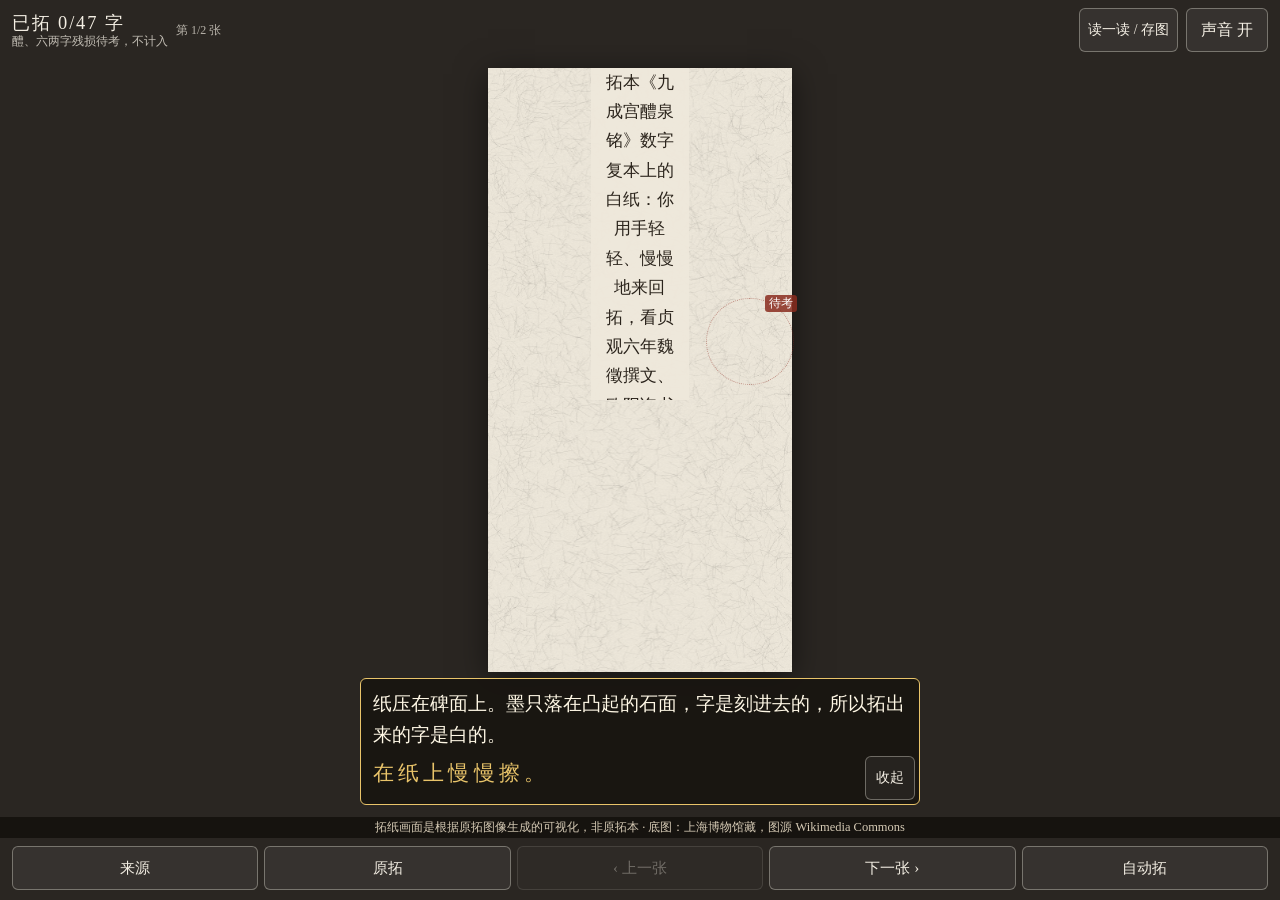
<file: app/index.html>
<!doctype html><html lang="zh-Hans"><head><meta charset="utf-8">
<meta name="viewport" content="width=device-width,initial-scale=1,maximum-scale=1,user-scalable=no,viewport-fit=cover">
<meta name="google" content="notranslate">
<title>拓</title><link rel="icon" href="data:,"><link rel="stylesheet" href="style.css"></head><body>
<header><span class="pwrap"><span id="progress" aria-live="polite">已拓 0/47 字</span><small id="progNote"></small></span><span id="sheetLabel"></span><button id="menuBtn" title="打开结尾面板：读一读 / 存成图片 / 再拓一张">读一读 / 存图</button>
  <button id="roomBtn" aria-pressed="true" title="声音">声音 开</button></header>
<main id="stage"><canvas id="paper" aria-label="拓纸：在纸上慢慢来回擦来上墨"></canvas>
  <div id="marks"></div>
  <div id="intro"><p class="big">轻轻地，拓</p><p id="introLead"></p></div>
  <div id="explain" role="note"><p id="sheetStatus" role="status" hidden></p><p id="explainMini">纸压在碑面：墨落凸面，刻字留白</p><p id="explainText">纸压在碑面上。墨只落在凸起的石面，字是刻进去的，所以拓出来的字是白的。</p><p id="explainHow">在纸上慢慢擦。</p><button id="explainClose" aria-label="收起说明">收起</button></div>
  <div id="flash"></div></main>
<section id="ending" hidden><button class="close" aria-label="关闭">×</button><p class="big" id="endTitle">拓完了。</p><p id="endHint" class="small" hidden>可以先读一读，或把现在拓到的样子存成图片。</p><p id="endText">你拓下的，是一千多年前刻下的字。</p>
  <div class="btns"><button id="readBtn">读一读</button><button id="saveBtn">存成图片</button><button id="againBtn">再拓一张</button></div></section>
<p id="derive">拓纸画面是根据原拓图像生成的可视化，非原拓本 · 底图：上海博物馆藏，图源 Wikimedia Commons</p>
<footer><button id="srcBtn">来源</button><button id="origBtn">原拓</button><button id="prevBtn" aria-label="上一张">‹ 上一张</button><button id="nextBtn" aria-label="下一张">下一张 ›</button><button id="autoBtn" aria-pressed="false" title="不方便拖动时，自动慢慢拓">自动拓</button></footer>
<section id="card" role="dialog" aria-labelledby="cardChar" hidden><button class="close" aria-label="关闭">×</button><button id="cardBack" hidden>‹ 释文</button>
  <div class="top"><canvas id="cardImg" width="120" height="120" aria-label="碑上原字"></canvas><div><div id="cardChar" lang="zh-Hant"></div><div id="cardStd"></div><div id="cardPy"></div></div></div>
  <p id="cardMeaning"></p><p id="cardNote"></p><p id="cardStatus"></p><div class="srcHead">出处</div><ul id="cardSrc"></ul></section>
<section id="reader" hidden><button class="close" aria-label="关闭">×</button><h2>释文</h2><p id="brushNote" class="note">笔法要点待考，未找到可逐字引用的文献</p><div id="readText" lang="zh-Hant"></div><p class="small">点一个字看注释。虚线圈的是残损待考字，不计入进度。</p></section>
<section id="sources" hidden><button class="close" aria-label="关闭">×</button><h2>来源</h2><ul id="srcList"></ul><h3>声音</h3><div id="audioSrc"></div></section>
<section id="original" hidden aria-label="原拓（未经任何修改）"><button class="close" aria-label="关闭">×</button>
  <h2>原拓（原图，未裁切、未调色、未叠加）</h2><div class="origWrap"><img id="origImg" src="../assets/candidates/jiuchenggong_2.jpg" alt="宋拓《九成宮醴泉銘》册第2开原图"></div>
  <p class="small">上海博物馆藏“戚叔玉本”（南宋拓）；上海博物馆藏，图源 Wikimedia Commons。仅供非商业用途。拓纸上的画面是我们据此图生成的可视化。</p></section>
<script src="audio.js"></script><script src="app.js"></script><div id="hint" role="status" aria-live="polite"></div>
</body></html>
</file>
<file: app/style.css>
:root{--paper:#efe9dc;--ink:#151311;--accent:#8a2b1f}*{box-sizing:border-box}html,body{margin:0;height:100%;background:#2a2622;color:#f4efe4;font-family:Songti TC,"Noto Serif CJK TC","Noto Serif SC",serif;overflow:hidden;overscroll-behavior:none;-webkit-user-select:none;user-select:none}body{display:flex;flex-direction:column;height:100dvh}header,footer{display:flex;align-items:center;gap:8px;padding:8px 12px;flex:0 0 auto}header{padding-top:max(8px,env(safe-area-inset-top))}footer{padding-bottom:max(10px,env(safe-area-inset-bottom));justify-content:space-between}#progress{font-size:1.15rem;letter-spacing:.1em}#sheetLabel{opacity:.7;font-size:.9rem;flex:1}button{min-height:44px;min-width:44px;padding:0 14px;font:inherit;font-size:1rem;color:#f4efe4;background:#ffffff0f;border:1px solid rgba(244,239,228,.35);border-radius:6px;cursor:pointer}button:focus-visible{outline:3px solid #e9c46a;outline-offset:2px}button[disabled]{opacity:.35}#stage{position:relative;flex:1;min-height:0;touch-action:none}#paper{position:absolute;left:50%;top:50%;transform:translate(-50%,-50%);touch-action:none;box-shadow:0 6px 30px #00000080;cursor:crosshair}#intro{position:absolute;display:flex;overflow:hidden;flex-direction:column;align-items:center;justify-content:center;text-align:center;pointer-events:none;color:#3a332b;padding:0 12%;transition:opacity 2s}#intro .big{font-size:2rem;letter-spacing:.4em;margin:0 0 .6em}#intro p{font-size:1.05rem;line-height:1.8;margin:.3em 0;background:#efe9dcd9;padding:.2em .5em}.small{font-size:.85rem!important;opacity:.8}#hint{position:absolute;left:0;right:0;bottom:16px;text-align:center;pointer-events:none;opacity:0;transition:opacity 1.2s;font-size:1.1rem}#hint.show{opacity:1}#hint span{background:#141210cc;padding:.3em .9em;border-radius:4px}#flash{position:absolute;pointer-events:none;border-radius:6px;opacity:0;box-shadow:0 0 30px 10px #fffaebb3;transition:opacity .9s}section[role=dialog],#card,#reader,#sources{position:fixed;left:0;right:0;bottom:0;max-height:62dvh;overflow:auto;background:#1b1916;border-top:1px solid #6b5e4c;padding:18px 20px max(18px,env(safe-area-inset-bottom));z-index:10;box-shadow:0 -8px 30px #0009}.close{position:absolute;right:8px;top:8px;font-size:1.4rem;border:none;background:none}#card .top{display:flex;gap:16px;align-items:center}#cardImg{width:96px;height:96px;background:#111;border-radius:4px}#cardChar{font-size:3.2rem;line-height:1}#cardStd,#cardPy{font-size:1.1rem;opacity:.9}#card p{font-size:1.08rem;line-height:1.75;margin:.6em 0}.tbd{display:inline-block;background:var(--accent);color:#fff;padding:0 .5em;border-radius:3px;margin-right:.4em;font-size:.95rem}#cardSrc{font-size:.85rem;line-height:1.6;word-break:break-all;opacity:.85}#ending{position:fixed;inset:auto 0 0;background:#141210f0;text-align:center;padding:24px 20px max(24px,env(safe-area-inset-bottom));z-index:9}#ending .big{font-size:1.8rem;letter-spacing:.3em;margin:.2em 0}.btns{display:flex;gap:10px;justify-content:center;flex-wrap:wrap;margin-top:14px}#readText{font-size:1.6rem;line-height:2;letter-spacing:.15em}#readText span{cursor:pointer;padding:0 2px}#readText span.dim{opacity:.4}#readText span.on{color:#e9c46a}#srcList{line-height:1.7;font-size:.95rem;word-break:break-all}[hidden]{display:none!important}@media (min-width:900px){#card,#reader,#sources{left:auto;width:420px;top:0;max-height:none;border-left:1px solid #6b5e4c}}#derive{margin:0;padding:2px 12px;font-size:.78rem;color:#e8dcc4;opacity:.9;text-align:center}#original{position:fixed;inset:0;z-index:20;background:#111;overflow:auto;padding:16px 16px max(16px,env(safe-area-inset-bottom))}#original h2{font-size:1rem;font-weight:400;margin:4px 48px 10px 0}.origWrap{overflow:auto;-webkit-overflow-scrolling:touch;touch-action:pan-x pan-y pinch-zoom}#origImg{display:block;max-width:none;width:100%;height:auto;image-rendering:auto}.ok{color:#9fd39a}#nextBtn.ready{border-color:#e9c46a;color:#e9c46a}footer{gap:6px}footer button{white-space:nowrap;padding:0 10px;flex:1 1 0;font-size:.95rem}@media (max-width:360px){footer button{font-size:.85rem;padding:0 6px}}.pwrap{display:flex;flex-direction:column;line-height:1.2}#progNote{font-size:.72rem;opacity:.75}#card.at-top{top:0;bottom:auto;border-top:none;border-bottom:1px solid #6b5e4c;padding-top:max(14px,env(safe-area-inset-top))}@media (min-width:900px){#card.at-left{right:auto;left:0;border-left:none;border-right:1px solid #6b5e4c}#card.at-top{top:0}}#intro{left:0;top:0;width:0;height:0;padding:6% 8%;background:none;color:#2b241c}#intro .big{font-size:clamp(1.5rem,7vw,2.2rem)}#introLead{font-size:clamp(.9rem,3.6vw,1.05rem)!important;line-height:1.75!important;background:#efe9dceb!important}#explain{position:absolute;pointer-events:none!important;box-sizing:border-box;background:#181410e6;color:#fff8e6;border:1px solid #e9c46a;border-radius:6px;padding:10px 12px 8px;z-index:4;pointer-events:auto;overflow:hidden}#explain p{margin:0 0 .3em;font-size:clamp(1rem,4.2vw,1.2rem);line-height:1.6}#explainHow{color:#e9c46a;font-size:clamp(1.05rem,4.6vw,1.3rem)!important;letter-spacing:.2em}#explainClose{pointer-events:auto;position:absolute;right:4px;bottom:4px;min-height:44px;font-size:.85rem;padding:0 10px}#explain.mini{padding:4px 70px 4px 10px}#explain.mini p{font-size:.85rem}#explain.mini #explainHow{display:none}#explain.mini #explainClose{top:2px;bottom:auto}#explain.gone{display:none}#marks{position:absolute;inset:0;pointer-events:none}.tbdMark{position:absolute;pointer-events:auto;border:1.5px dotted rgba(140,40,30,.45);border-radius:50%;background:none;min-width:44px;min-height:44px;padding:0;cursor:pointer}.tbdMark span{position:absolute;right:-4px;top:-4px;font-size:.7rem;background:#8a2b1fd9;color:#fff;padding:0 4px;border-radius:3px}.restMark{position:absolute;pointer-events:none;border-left:2px dotted rgba(60,50,40,.5)}.restMark span{position:absolute;left:4px;top:4px;writing-mode:vertical-rl;font-size:.78rem;color:#3a332b;background:#efe9dce6;padding:4px 2px}#ending{position:relative;inset:auto;flex:0 0 auto;padding:12px 16px}#ending .big{font-size:1.4rem;margin:0}#ending p{margin:.3em 0;font-size:.95rem}#card{z-index:30}#reader{z-index:25}#cardBack{position:absolute;right:52px;top:8px;font-size:.9rem}.srcHead{font-size:.9rem;opacity:.8;margin-top:.6em}.note{background:#8a2b1f40;border-left:3px solid #8a2b1f;padding:.3em .6em}#audioSrc li,#srcList li{margin-bottom:.4em}#audioSrc a,#srcList a{color:#e9c46a;margin-left:.5em}#card{pointer-events:none}#card button,#card a,#card.reading{pointer-events:auto}#explainMini{display:none}#explain.mini #explainMini{display:block;white-space:normal;overflow:visible;font-size:.9rem!important;line-height:1.4;margin:0;padding:6px 0}#explain.mini #explainText{display:none}#progNote,.tbdMark span,.restMark span{font-size:12px!important}#menuBtn{font-size:.85rem;padding:0 8px;white-space:nowrap}#sheetLabel{font-size:12px}#sheetStatus{margin:0 0 4px;color:#e9c46a;font-size:1rem!important;font-weight:700}#explain.mini{min-height:48px}#hint{position:fixed;inset:0 0 auto;z-index:60;display:flex;align-items:center;justify-content:center}#hint span{background:#2a2118;color:#fff8e6;border:1px solid #e9c46a;padding:.35em 1em;border-radius:6px;box-shadow:0 2px 10px #0009}#explain.gone:has(#sheetStatus:not([hidden])){display:block}#explain.gone>:not(#sheetStatus){display:none}#srcList a,#audioSrc a,#sources a{word-break:keep-all;overflow-wrap:normal;white-space:nowrap;display:inline-block}#cardSrc a{white-space:nowrap;word-break:keep-all;color:#7a4a12;margin:0 .2em}#card.scroll{overscroll-behavior:contain}#card{overflow-y:auto}#card:not(.reading) #cardSrc a{pointer-events:none}#derive{position:relative;z-index:80;background:#14110e;flex:0 0 auto}
</file>
